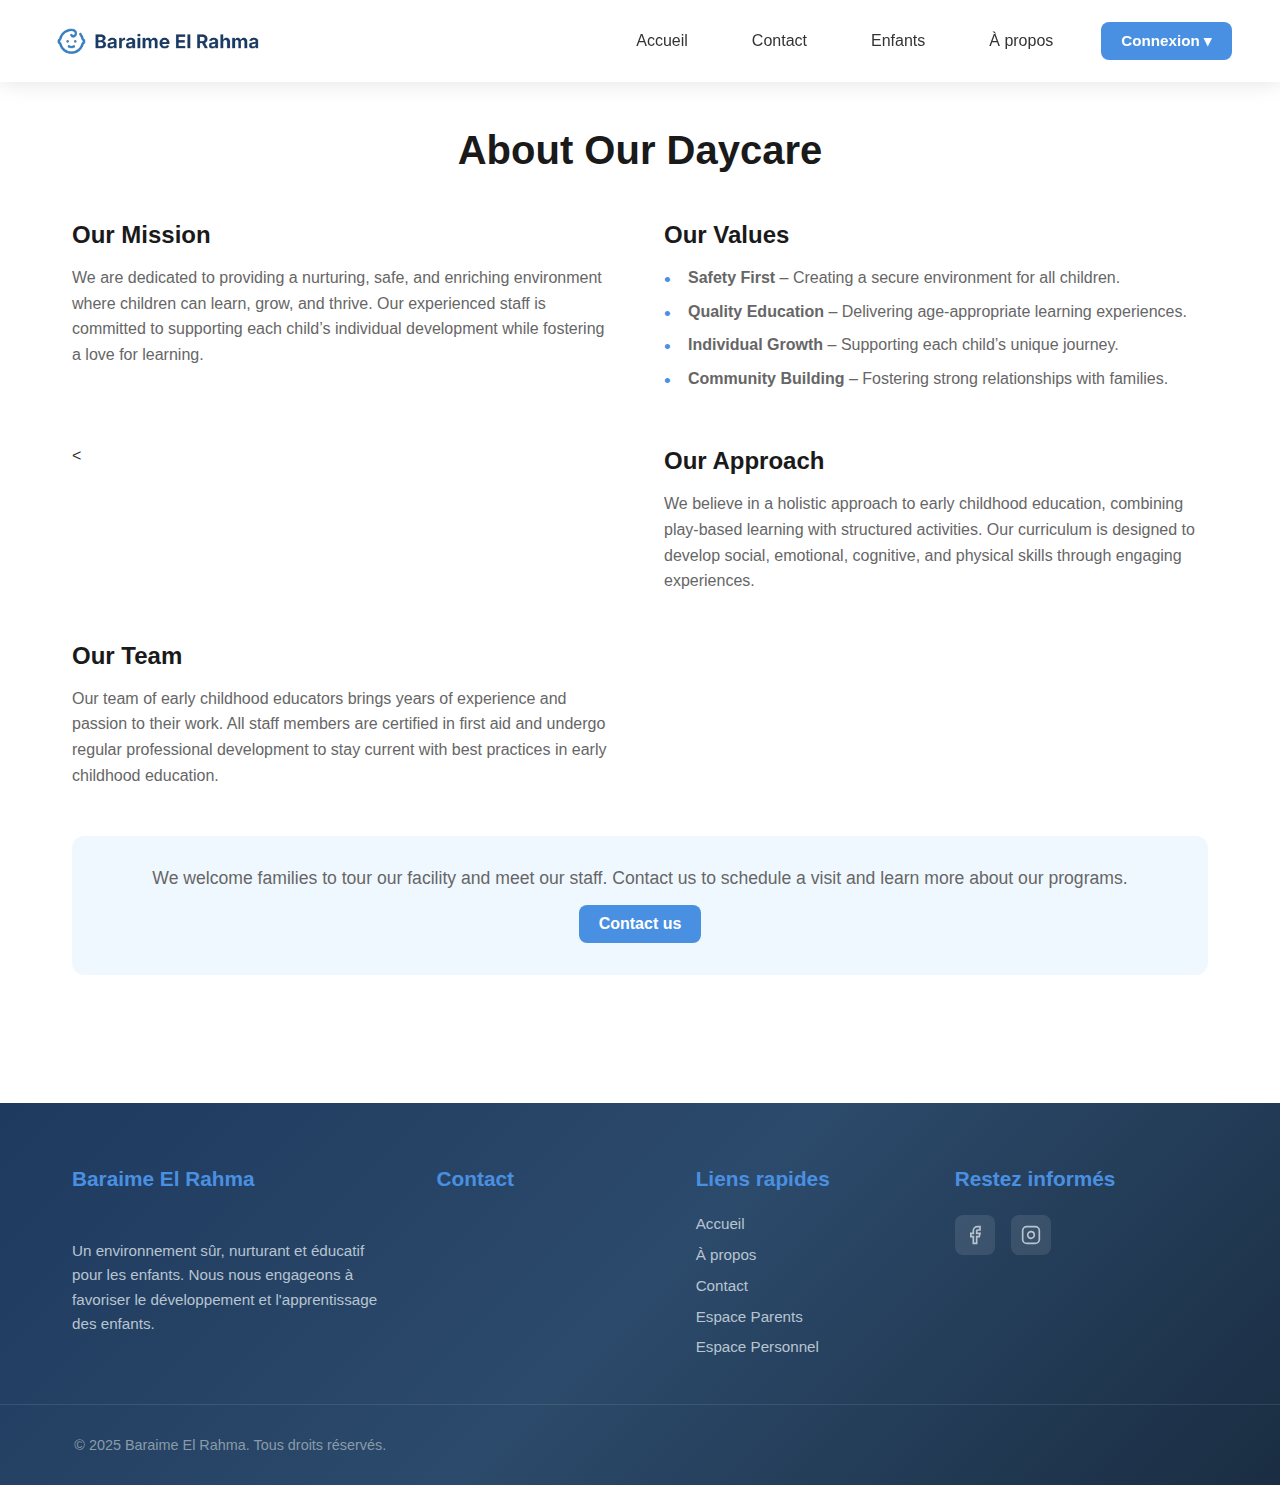
<file: A propos.html>
<!DOCTYPE html>
<html lang="en">
<head>
    <meta charset="UTF-8">
    <meta name="viewport" content="width=device-width, initial-scale=1.0">
    <title>Document</title>
    <link rel="stylesheet" href="Apropos.css?v=2">
</head>
<body>

  <nav>
    <div class="logo">
      <img src="logo.png" alt="Logo" />
    </div>
    <div class="hamburger">
      <span></span>
      <span></span>
      <span></span>
    </div>
    <ul class="nav-links">
      <li><a href="index.html" class="active">Accueil</a></li>
      <li><a href="contact.html">Contact</a></li>
      <li><a href="Enfants.html">Enfants</a></li>
      <li><a href="A propos.html">À propos</a></li>
      <li class="dropdown">
        <button class="dropbtn">Connexion ▾</button>
        <div class="dropdown-content">
          <a href="loginparent.php">Espace Parents</a>
          <a href="espace_professeur.php">Espace Personnel</a>
        </div>
      </li>
    </ul>
  </nav>
    <section class="about-section">
        <div class="container">
          <h1>About Our Daycare</h1>
          <div class="about-content">
          
            <div class="about-item">
              <h2>Our Mission</h2>
              <p>We are dedicated to providing a nurturing, safe, and enriching environment where children can learn, grow, and thrive. Our experienced staff is committed to supporting each child’s individual development while fostering a love for learning.</p>
            </div>
    
           
            <div class="about-item">
              <h2>Our Values</h2>
              <ul>
                <li><strong>Safety First</strong> – Creating a secure environment for all children.</li>
                <li><strong>Quality Education</strong> – Delivering age-appropriate learning experiences.</li>
                <li><strong>Individual Growth</strong> – Supporting each child’s unique journey.</li>
                <li><strong>Community Building</strong> – Fostering strong relationships with families.</li>
              </ul>
            </div>
    
            <
            <div class="about-item">
              <h2>Our Approach</h2>
              <p>We believe in a holistic approach to early childhood education, combining play-based learning with structured activities. Our curriculum is designed to develop social, emotional, cognitive, and physical skills through engaging experiences.</p>
            </div>
    
           
            <div class="about-item">
              <h2>Our Team</h2>
              <p>Our team of early childhood educators brings years of experience and passion to their work. All staff members are certified in first aid and undergo regular professional development to stay current with best practices in early childhood education.</p>
            </div>
          </div>
    
          
          <div class="schedule-visit">
            <p>We welcome families to tour our facility and meet our staff. Contact us to schedule a visit and learn more about our programs.</p>
            <a href="contact.html">Contact us</a>
          </div>
        </div>
      </section>
      <footer class="footer">
        <div class="footer-container">
         
          <div class="footer-section footer-brand">
            <div class="footer-logo">
             <h3>Baraime El Rahma</h3>
              
            </div>
            <p class="footer-description">
              Un environnement sûr, nurturant et éducatif pour les enfants. Nous nous engageons à favoriser le développement et l'apprentissage des enfants.
            </p>
          </div>
    
          
          <div class="footer-section">
            <h3>Contact</h3>
            <div class="contact-info">
              <div class="contact-item">
                <svg width="16" height="16" viewBox="0 0 24 24" fill="none" stroke="#4A90E2" stroke-width="2">
                  <path d="M21 10c0 7-9 13-9 13s-9-6-9-13a9 9 0 0 1 18 0z"/>
                  <circle cx="12" cy="10" r="3"/>
                </svg>
                <span>123 Rue de l'Exemple, Ville, Pays</span>
              </div>
              
              <div class="contact-item">
                <svg width="16" height="16" viewBox="0 0 24 24" fill="none" stroke="#4A90E2" stroke-width="2">
                  <path d="M22 16.92v3a2 2 0 0 1-2.18 2 19.79 19.79 0 0 1-8.63-3.07 19.5 19.5 0 0 1-6-6 19.79 19.79 0 0 1-3.07-8.67A2 2 0 0 1 4.11 2h3a2 2 0 0 1 2 1.72 12.84 12.84 0 0 0 .7 2.81 2 2 0 0 1-.45 2.11L8.09 9.91a16 16 0 0 0 6 6l1.27-1.27a2 2 0 0 1 2.11-.45 12.84 12.84 0 0 0 2.81.7A2 2 0 0 1 22 16.92z"/>
                </svg>
                <span>+212 5XX-XXXXXX</span>
              </div>
              
              <div class="contact-item">
                <svg width="16" height="16" viewBox="0 0 24 24" fill="none" stroke="#4A90E2" stroke-width="2">
                  <path d="M4 4h16c1.1 0 2 .9 2 2v12c0 1.1-.9 2-2 2H4c-1.1 0-2-.9-2-2V6c0-1.1.9-2 2-2z"/>
                  <polyline points="22,6 12,13 2,6"/>
                </svg>
                <span>contact@baraime-elrahma.com</span>
              </div>
              
              <div class="contact-item">
                <svg width="16" height="16" viewBox="0 0 24 24" fill="none" stroke="#4A90E2" stroke-width="2">
                  <circle cx="12" cy="12" r="10"/>
                  <polyline points="12,6 12,12 16,14"/>
                </svg>
                <div>
                  <div>Lun-Ven: 9h00-17h00</div>
                </div>
              </div>
            </div>
          </div>
          <div class="footer-section">
            <h3>Liens rapides</h3>
            <ul class="footer-links">
              <li><a href="index.html">Accueil</a></li>
              <li><a href="#">À propos</a></li>
              <li><a href="contact.html">Contact</a></li>
              <li><a href="#">Espace Parents</a></li>
              <li><a href="#">Espace Personnel</a></li>
            </ul>
          </div>
    
          
          <div class="footer-section">
            <h3>Restez informés</h3>
            <div class="social-links">
              <a href="#" aria-label="Facebook">
                <svg width="20" height="20" viewBox="0 0 24 24" fill="none" stroke="currentColor" stroke-width="2">
                  <path d="M18 2h-3a5 5 0 0 0-5 5v3H7v4h3v8h4v-8h3l1-4h-4V7a1 1 0 0 1 1-1h3z"/>
                </svg>
              </a>
              <a href="#" aria-label="Instagram">
                <svg width="20" height="20" viewBox="0 0 24 24" fill="none" stroke="currentColor" stroke-width="2">
                  <rect x="2" y="2" width="20" height="20" rx="5" ry="5"/>
                  <path d="M16 11.37A4 4 0 1 1 12.63 8 4 4 0 0 1 16 11.37z"/>
                  <line x1="17.5" y1="6.5" x2="17.51" y2="6.5"/>
                </svg>
              </a>
            </div>
          </div>
        </div>
        <div class="footer-bottom">
          <div class="footer-container">
            <p>&copy; 2025 Baraime El Rahma. Tous droits réservés.</p>
          </div>
        </div>
      </footer>
      <script src="contact.js"></script>
</body>
</html>
</file>
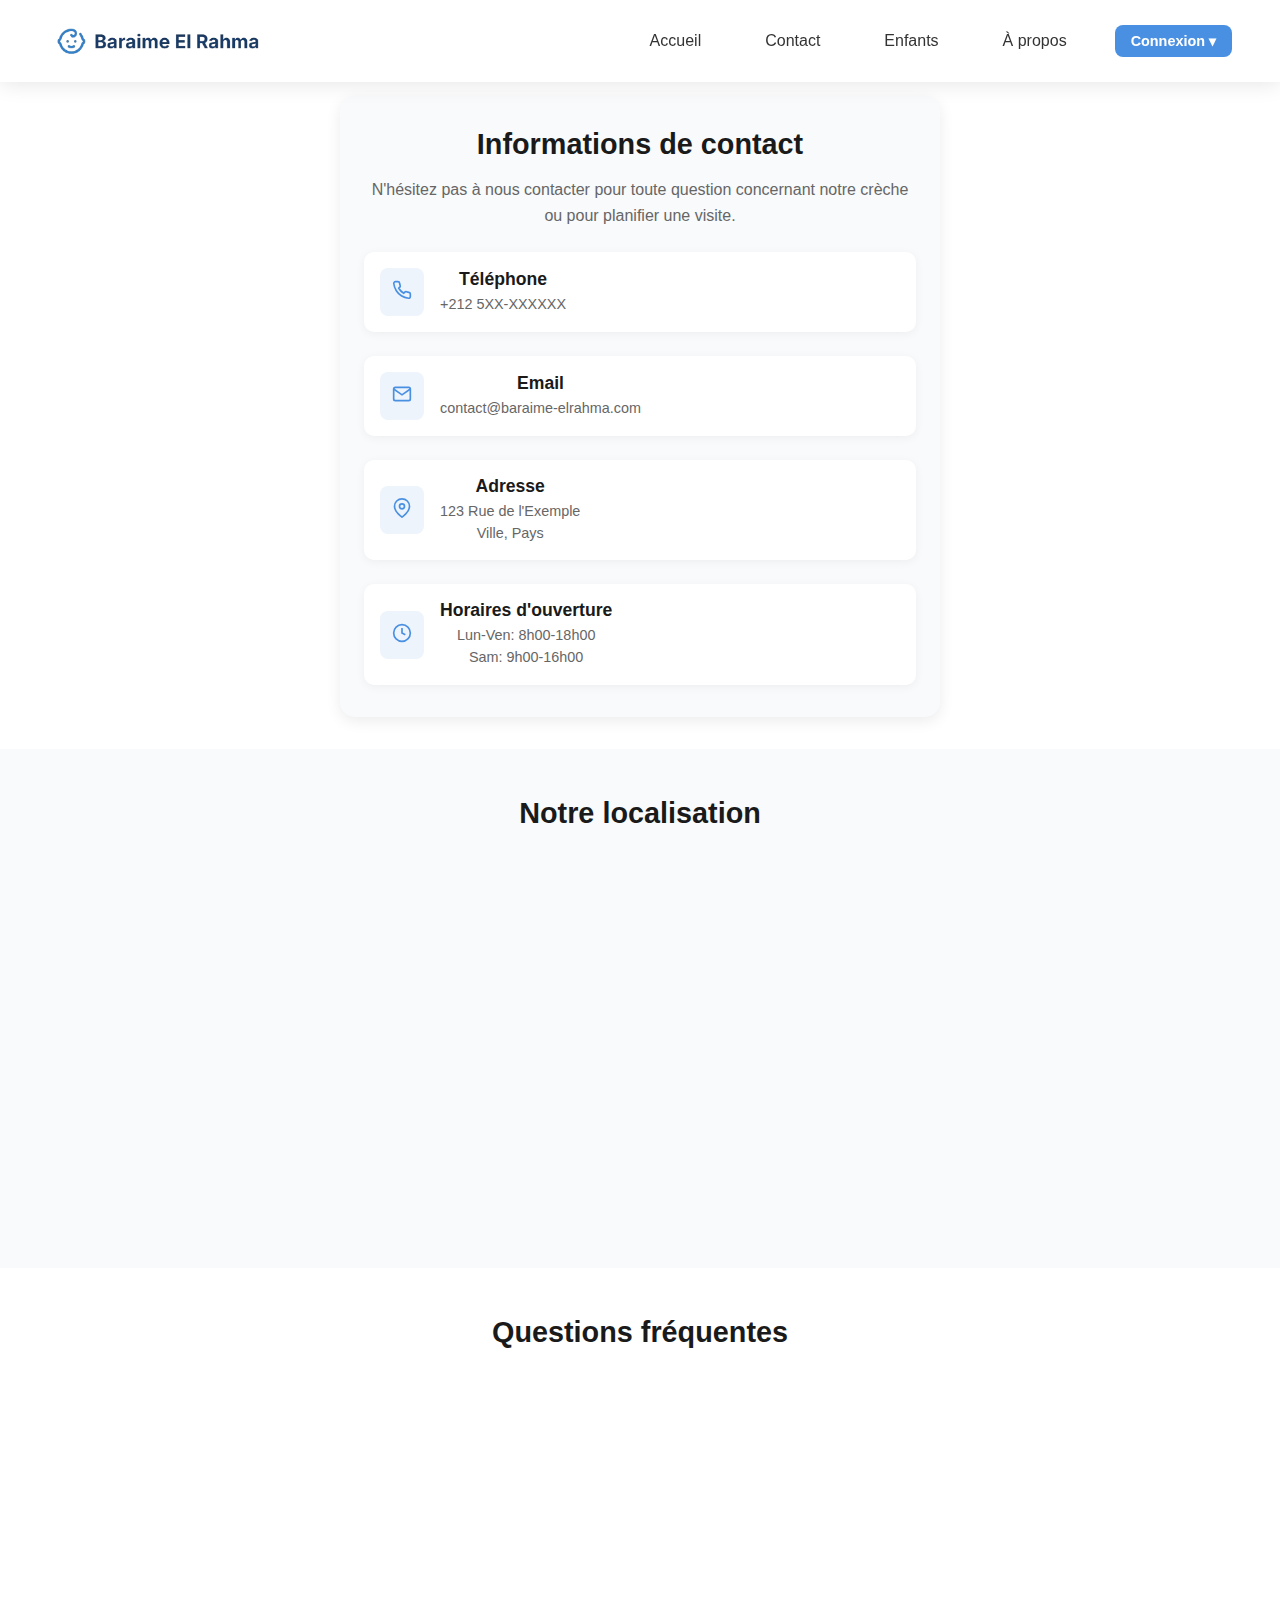
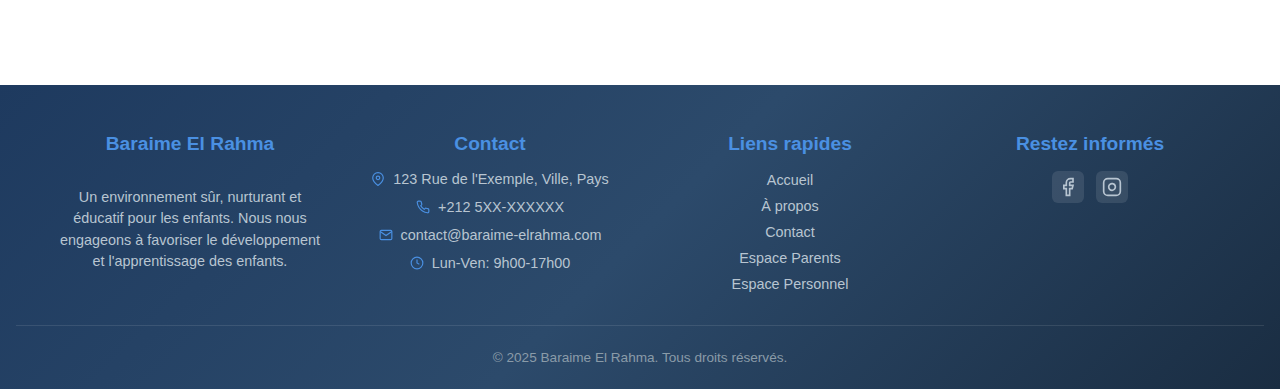
<file: contact.html>
<!DOCTYPE html>
<html lang="en">
<head>
    <meta charset="UTF-8">
    <meta name="viewport" content="width=device-width, initial-scale=1.0">
    <title>Contact - Baraime El Rahma</title>
    <link rel="stylesheet" href="contact.css?v=1">
</head>
<body>
    <nav>
        <div class="logo">
          <img src="logo.png" alt="Logo" />
        </div>
        <div class="hamburger">
          <span></span>
          <span></span>
          <span></span>
        </div>
        <ul class="nav-links">
          <li><a href="index.html" class="active">Accueil</a></li>
          <li><a href="contact.html">Contact</a></li>
          <li><a href="Enfants.html">Enfants</a></li>
          <li><a href="A propos.html">À propos</a></li>
          <li class="dropdown">
            <button class="dropbtn">Connexion ▾</button>
            <div class="dropdown-content">
              <a href="loginparent.php">Espace Parents</a>
              <a href="espace_professeur.php">Espace Personnel</a>
            </div>
          </li>
        </ul>
      </nav>
    <section class="contact-section">
        <div class="container">
            <div class="contact-content">
                <div class="contact-info">
                    <h2>Informations de contact</h2>
                    <p>N'hésitez pas à nous contacter pour toute question concernant notre crèche ou pour planifier une visite.</p>
                    <div class="contact-details">
                        <div class="contact-item">
                            <div class="contact-icon">
                                <svg width="24" height="24" viewBox="0 0 24 24" fill="none" stroke="#4A90E2" stroke-width="2">
                                    <path d="M22 16.92v3a2 2 0 0 1-2.18 2 19.79 19.79 0 0 1-8.63-3.07 19.5 19.5 0 0 1-6-6 19.79 19.79 0 0 1-3.07-8.67A2 2 0 0 1 4.11 2h3a2 2 0 0 1 2 1.72 12.84 12.84 0 0 0 .7 2.81 2 2 0 0 1-.45 2.11L8.09 9.91a16 16 0 0 0 6 6l1.27-1.27a2 2 0 0 1 2.11-.45 12.84 12.84 0 0 0 2.81.7A2 2 0 0 1 22 16.92z"/>
                                </svg>
                            </div>
                            <div class="contact-item-content">
                                <h3>Téléphone</h3>
                                <p>+212 5XX-XXXXXX</p>
                            </div>
                        </div>
                        <div class="contact-item">
                            <div class="contact-icon">
                                <svg width="24" height="24" viewBox="0 0 24 24" fill="none" stroke="#4A90E2" stroke-width="2">
                                    <path d="M4 4h16c1.1 0 2 .9 2 2v12c0 1.1-.9 2-2 2H4c-1.1 0-2-.9-2-2V6c0-1.1.9-2 2-2z"/>
                                    <polyline points="22,6 12,13 2,6"/>
                                </svg>
                            </div>
                            <div class="contact-item-content">
                                <h3>Email</h3>
                                <p>contact@baraime-elrahma.com</p>
                            </div>
                        </div>
                        <div class="contact-item">
                            <div class="contact-icon">
                                <svg width="24" height="24" viewBox="0 0 24 24" fill="none" stroke="#4A90E2" stroke-width="2">
                                    <path d="M21 10c0 7-9 13-9 13s-9-6-9-13a9 9 0 0 1 18 0z"/>
                                    <circle cx="12" cy="10" r="3"/>
                                </svg>
                            </div>
                            <div class="contact-item-content">
                                <h3>Adresse</h3>
                                <p>123 Rue de l'Exemple<br>Ville, Pays</p>
                            </div>
                        </div>
                        <div class="contact-item">
                            <div class="contact-icon">
                                <svg width="24" height="24" viewBox="0 0 24 24" fill="none" stroke="#4A90E2" stroke-width="2">
                                    <circle cx="12" cy="12" r="10"/>
                                    <polyline points="12,6 12,12 16,14"/>
                                </svg>
                            </div>
                            <div class="contact-item-content">
                                <h3>Horaires d'ouverture</h3>
                                <p>Lun-Ven: 8h00-18h00<br>Sam: 9h00-16h00</p>
                            </div>
                        </div>
                    </div>
                </div>
            </div>
        </div>
    </section>
    <section class="map-section">
        <div class="container">
            <h2>Notre localisation</h2>
            <div class="map-container">
                <iframe 
                    src="https://www.google.com/maps/embed?pb=!1m18!1m12!1m3!1d3237.49084946691!2d-5.833203125542967!3d35.7633172254626!2m3!1f0!2f0!3f0!3m2!1i1024!2i768!4f13.1!3m3!1m2!1s0xd0b875b38756267%3A0xac00ccb6b8e09dd3!2sEcole%20Al%20Qods%2C%20Tanger%2090060!5e0!3m2!1sen!2sma!4v1748432625654!5m2!1sen!2sma" 
                    width="100%" 
                    height="450" 
                    style="border:0; border-radius: 12px;" 
                    allowfullscreen="" 
                    loading="lazy" 
                    referrerpolicy="no-referrer-when-downgrade">
                </iframe>
                <p class="map-caption">Carte interactive - Localisation de la crèche</p>
            </div>
        </div>
    </section>
    <section class="faq-section">
        <div class="container">
            <h2>Questions fréquentes</h2>
            <div class="faq-container">
                <div class="faq-item">
                    <button class="faq-question">
                        Quels sont les horaires d'ouverture de la crèche ?
                        <svg class="faq-icon" width="20" height="20" viewBox="0 0 24 24" fill="none" stroke="#4A90E2" stroke-width="2">
                            <polyline points="6,9 12,15 18,9"/>
                        </svg>
                    </button>
                    <div class="faq-answer">
                        Nous sommes ouverts du lundi au vendredi de 8h00 à 18h00 et le samedi de 9h00 à 16h00. Nous sommes fermés les dimanches et jours fériés.
                    </div>
                </div>
                <div class="faq-item">
                    <button class="faq-question">
                        À partir de quel âge acceptez-vous les enfants ?
                        <svg class="faq-icon" width="20" height="20" viewBox="0 0 24 24" fill="none" stroke="#4A90E2" stroke-width="2">
                            <polyline points="6,9 12,15 18,9"/>
                        </svg>
                    </button>
                    <div class="faq-answer">
                        Nous accueillons les enfants à partir de 3 mois jusqu'à l'âge de 6 ans. Nous avons des groupes adaptés selon l'âge pour assurer un développement optimal.
                    </div>
                </div>
                <div class="faq-item">
                    <button class="faq-question">
                        Puis-je visiter la crèche avant l'inscription ?
                        <svg class="faq-icon" width="20" height="20" viewBox="0 0 24 24" fill="none" stroke="#4A90E2" stroke-width="2">
                            <polyline points="6,9 12,15 18,9"/>
                        </svg>
                    </button>
                    <div class="faq-answer">
                        Bien sûr ! Nous encourageons les parents à visiter nos installations. Contactez-nous pour planifier une visite guidée et rencontrer notre équipe.
                    </div>
                </div>
                <div class="faq-item">
                    <button class="faq-question">
                        Quels documents sont nécessaires pour l'inscription ?
                        <svg class="faq-icon" width="20" height="20" viewBox="0 0 24 24" fill="none" stroke="#4A90E2" stroke-width="2">
                            <polyline points="6,9 12,15 18,9"/>
                        </svg>
                    </button>
                    <div class="faq-answer">
                        Vous aurez besoin du certificat de naissance de l'enfant, du carnet de vaccination à jour, d'une attestation d'assurance et d'une photo d'identité récente.
                    </div>
                </div>
            </div>
        </div>
    </section>
    <footer class="footer">
        <div class="footer-container">
            <div class="footer-section footer-brand">
                <div class="footer-logo">
                    <h3>Baraime El Rahma</h3>
                </div>
                <p class="footer-description">
                    Un environnement sûr, nurturant et éducatif pour les enfants. Nous nous engageons à favoriser le développement et l'apprentissage des enfants.
                </p>
            </div>
            <div class="footer-section">
                <h3>Contact</h3>
                <div class="footer-contact">
                    <div class="contact-itemf">
                        <svg width="16" height="16" viewBox="0 0 24 24" fill="none" stroke="#4A90E2" stroke-width="2">
                            <path d="M21 10c0 7-9 13-9 13s-9-6-9-13a9 9 0 0 1 18 0z"/>
                            <circle cx="12" cy="10" r="3"/>
                        </svg>
                        <span>123 Rue de l'Exemple, Ville, Pays</span>
                    </div>
                    <div class="contact-itemf">
                        <svg width="16" height="16" viewBox="0 0 24 24" fill="none" stroke="#4A90E2" stroke-width="2">
                            <path d="M22 16.92v3a2 2 0 0 1-2.18 2 19.79 19.79 0 0 1-8.63-3.07 19.5 19.5 0 0 1-6-6 19.79 19.79 0 0 1-3.07-8.67A2 2 0 0 1 4.11 2h3a2 2 0 0 1 2 1.72 12.84 12.84 0 0 0 .7 2.81 2 2 0 0 1-.45 2.11L8.09 9.91a16 16 0 0 0 6 6l1.27-1.27a2 2 0 0 1 2.11-.45 12.84 12.84 0 0 0 2.81.7A2 2 0 0 1 22 16.92z"/>
                        </svg>
                        <span>+212 5XX-XXXXXX</span>
                    </div>
                    <div class="contact-itemf">
                        <svg width="16" height="16" viewBox="0 0 24 24" fill="none" stroke="#4A90E2" stroke-width="2">
                            <path d="M4 4h16c1.1 0 2 .9 2 2v12c0 1.1-.9 2-2 2H4c-1.1 0-2-.9-2-2V6c0-1.1.9-2 2-2z"/>
                            <polyline points="22,6 12,13 2,6"/>
                        </svg>
                        <span>contact@baraime-elrahma.com</span>
                    </div>
                    <div class="contact-itemf">
                        <svg width="16" height="16" viewBox="0 0 24 24" fill="none" stroke="#4A90E2" stroke-width="2">
                            <circle cx="12" cy="12" r="10"/>
                            <polyline points="12,6 12,12 16,14"/>
                        </svg>
                        <div>
                            <div>Lun-Ven: 9h00-17h00</div>
                        </div>
                    </div>
                </div>
            </div>
            <div class="footer-section">
                <h3>Liens rapides</h3>
                <ul class="footer-links">
                    <li><a href="index.html">Accueil</a></li>
                    <li><a href="A propos.html">À propos</a></li>
                    <li><a href="contact.html">Contact</a></li>
                    <li><a href="loginparent.php">Espace Parents</a></li>
                    <li><a href="espace_professeur.php">Espace Personnel</a></li>
                </ul>
            </div>
            <div class="footer-section">
                <h3>Restez informés</h3>
                <div class="social-links">
                    <a href="https://www.facebook.com/" aria-label="Facebook">
                        <svg width="20" height="20" viewBox="0 0 24 24" fill="none" stroke="currentColor" stroke-width="2">
                            <path d="M18 2h-3a5 5 0 0 0-5 5v3H7v4h3v8h4v-8h3l1-4h-4V7a1 1 0 0 1 1-1h3z"/>
                        </svg>
                    </a>
                    <a href="https://www.instagram.com/" aria-label="Instagram">
                        <svg width="20" height="20" viewBox="0 0 24 24" fill="none" stroke="currentColor" stroke-width="2">
                            <rect x="2" y="2" width="20" height="20" rx="5" ry="5"/>
                            <path d="M16 11.37A4 4 0 1 1 12.63 8 4 4 0 0 1 16 11.37z"/>
                            <line x1="17.5" y1="6.5" x2="17.51" y2="6.5"/>
                        </svg>
                    </a>
                </div>
            </div>
        </div>
        <div class="footer-bottom">
            <div class="footer-container">
                <p>© 2025 Baraime El Rahma. Tous droits réservés.</p>
            </div>
        </div>
    </footer>
    <script src="contact.js"></script>
</body>
</html>
</file>
<file: Apropos.css>
* {
  margin: 0;
  padding: 0;
  box-sizing: border-box;
}

body {
  font-family: 'Segoe UI', Tahoma, Geneva, Verdana, sans-serif;
  background: #f8fafc;
  min-height: 100vh;
  color: #333;
}

nav {
  position: fixed;
  top: 0;
  width: 100%;
  background: rgba(255, 255, 255, 0.95);
  backdrop-filter: blur(10px);
  display: flex;
  justify-content: space-between;
  align-items: center;
  padding: 1rem 3rem;
  z-index: 1000;
  box-shadow: 0 2px 20px rgba(0, 0, 0, 0.1);
}

.logo {
  display: flex;
  align-items: center;
  font-size: 1.5rem;
  font-weight: 700;
  color: #2E5F8F;
}

.logo img {
  height: 50px;
  margin-right: 27px;
}

.nav-links {
  display: flex;
  list-style: none;
  align-items: center;
  gap: 2rem;
}

.nav-links a {
  text-decoration: none;
  color: #333;
  font-weight: 500;
  padding: 8px 16px;
  border-radius: 6px;
  transition: all 0.3s ease;
}

.nav-links a:hover {
  background-color: #f0f8ff;
  color: #4A90E2;
}

.hamburger {
  display: none;
  flex-direction: column;
  justify-content: space-between;
  width: 24px;
  height: 16px;
  cursor: pointer;
}

.hamburger span {
  width: 100%;
  height: 2px;
  background-color: #333;
  transition: all 0.3s ease;
}

.hamburger.active span:nth-child(1) {
  transform: rotate(45deg) translate(4px, 4px);
}

.hamburger.active span:nth-child(2) {
  opacity: 0;
}

.hamburger.active span:nth-child(3) {
  transform: rotate(-45deg) translate(5px, -5px);
}

.dropbtn {
  background-color: #4A90E2;
  color: white;
  padding: 10px 20px;
  border: none;
  border-radius: 8px;
  cursor: pointer;
  font-weight: 600;
  font-size: 0.95rem;
  transition: all 0.3s ease;
}

.dropbtn:hover {
  background-color: #357ABD;
  transform: translateY(-1px);
}

.dropdown {
  position: relative;
}

.dropdown-content {
  position: absolute;
  top: 45px;
  right: 0;
  background-color: white;
  border-radius: 12px;
  box-shadow: 0 8px 32px rgba(0,0,0,0.15);
  min-width: 180px;
  overflow: hidden;
  opacity: 0;
  transform: translateY(10px);
  pointer-events: none;
  transition: opacity 0.4s ease, transform 0.4s ease;
}

.dropdown-content a {
  display: block;
  padding: 12px 20px;
  color: #333;
  text-decoration: none;
  transition: background-color 0.2s ease;
}

.dropdown-content a:hover {
  background-color: #f8fafc;
  color: #4A90E2;
}

.dropdown:hover .dropdown-content,
.dropbtn:focus + .dropdown-content {
  opacity: 1;
  transform: translateY(0);
  pointer-events: auto;
}

.btn-contact {
  background: #2563eb;
  color: white;
  padding: 10px 20px;
  border-radius: 5px;
  text-decoration: none;
  font-weight: 500;
}

.about-section {
  padding: 8rem 0 4rem;
  background: white;
}

.container {
  max-width: 1200px;
  margin: 0 auto;
  padding: 0 2rem;
}

.about-section h1 {
  text-align: center;
  font-size: 2.5rem;
  font-weight: 700;
  color: #1a1a1a;
  margin-bottom: 3rem;
}

.about-content {
  display: grid;
  grid-template-columns: 1fr 1fr;
  gap: 3rem;
  margin-bottom: 3rem;
}

.about-item h2 {
  font-size: 1.5rem;
  font-weight: 600;
  color: #1a1a1a;
  margin-bottom: 1rem;
}

.about-item p {
  color: #666;
  line-height: 1.6;
  font-size: 1rem;
}

.about-item ul {
  list-style: none;
  color: #666;
  line-height: 1.6;
  font-size: 1rem;
  margin-top: 1rem;
}

.about-item ul li {
  position: relative;
  padding-left: 1.5rem;
  margin-bottom: 0.5rem;
}

.about-item ul li:before {
  content: "•";
  position: absolute;
  left: 0;
  color: #4A90E2;
  font-size: 1.2rem;
}

.schedule-visit {
  background: #f0f8ff;
  padding: 2rem;
  border-radius: 12px;
  text-align: center;
  margin-bottom: 4rem;
}

.schedule-visit p {
  color: #666;
  font-size: 1.1rem;
  margin-bottom: 1rem;
}

.schedule-visit a {
  display: inline-block;
  background: #4A90E2;
  color: white;
  padding: 10px 20px;
  border-radius: 8px;
  text-decoration: none;
  font-weight: 600;
  transition: all 0.3s ease;
}

.schedule-visit a:hover {
  background: #357ABD;
  transform: translateY(-1px);
}

.footer {
  background: linear-gradient(135deg, #1e3a5f 0%, #2c4a6b 50%, #1a2d42 100%);
  color: #b8c5d1;
  padding: 4rem 0 0;
}

.footer-container {
  max-width: 1200px;
  margin: 0 auto;
  padding: 0 2rem;
  display: grid;
  grid-template-columns: 1.5fr 1fr 1fr 1.2fr;
  gap: 3rem;
}

.footer-section h3 {
  color: #4A90E2;
  font-size: 1.3rem;
  font-weight: 600;
  margin-bottom: 1.5rem;
}

.footer-brand .footer-logo {
  display: flex;
  align-items: center;
  gap: 0.8rem;
  margin-bottom: 1.5rem;
  font-size: 1.4rem;
  font-weight: 700;
}

.footer-description {
  color: #b8c5d1;
  line-height: 1.6;
  font-size: 0.95rem;
}

.footer-contact {
  display: flex;
  flex-direction: column;
  gap: 1rem;
}

.contact-itemf {
  display: flex;
  align-items: flex-start;
  gap: 0.8rem;
  color: #b8c5d1;
  font-size: 0.95rem;
}

.contact-itemf svg {
  margin-top: 2px;
  flex-shrink: 0;
}

.footer-links {
  list-style: none;
  display: flex;
  flex-direction: column;
  gap: 0.8rem;
}

.footer-links a {
  color: #b8c5d1;
  text-decoration: none;
  transition: color 0.3s ease;
  font-size: 0.95rem;
}

.footer-links a:hover {
  color: #4A90E2;
}

.social-links {
  display: flex;
  gap: 1rem;
}

.social-links a {
  display: flex;
  align-items: center;
  justify-content: center;
  width: 40px;
  height: 40px;
  background: rgba(255,255,255,0.1);
  border-radius: 8px;
  color: #b8c5d1;
  transition: all 0.3s ease;
}

.social-links a:hover {
  background: #4A90E2;
  color: #b8c5d1;
  transform: translateY(-2px);
}

.footer-bottom {
  margin-top: 3rem;
  padding: 2rem 0;
  border-top: 1px solid rgba(255,255,255,0.1);
  text-align: center;
}

.footer-bottom p {
  color: #8a9ba8;
  font-size: 0.9rem;
}

@media (max-width: 768px) {
  .hamburger {
    display: flex;
  }

  .nav-links {
    display: none;
    flex-direction: column;
    position: absolute;
    top: 60px;
    left: 0;
    width: 100%;
    background: rgba(255, 255, 255, 0.95);
    backdrop-filter: blur(10px);
    padding: 1rem 0;
    box-shadow: 0 2px 5px rgba(0,0,0,0.1);
    z-index: 999;
  }

  .nav-links.active {
    display: flex;
  }

  .nav-links li {
    width: 100%;
    text-align: center;
  }

  .nav-links a {
    display: block;
    padding: 0.75rem 0;
    font-size: 1rem;
  }

  .dropdown {
    width: 100%;
    text-align: center;
  }

  .dropbtn {
    width: 90%;
    margin: 0 auto;
    padding: 0.5rem;
    font-size: 0.9rem;
  }

  .dropdown-content {
    position: static;
    width: 90%;
    margin: 0 auto 0.5rem;
    opacity: 1;
    transform: translateY(0);
    pointer-events: auto;
    box-shadow: none;
    border-radius: 6px;
    background: #f8fafc;
  }

  .about-content {
    grid-template-columns: 1fr;
  }

  .footer-container {
    grid-template-columns: 1fr;
    gap: 2rem;
    text-align: center;
  }
}

@media (max-width: 480px) {
  nav {
    padding: 0.75rem 1rem;
  }

  .logo img {
    height: 32px;
    margin-right: 0.5rem;
  }

  .nav-links a {
    font-size: 0.9rem;
  }

  .dropbtn {
    padding: 0.4rem 0.8rem;
    font-size: 0.85rem;
  }

  .dropdown-content a {
    padding: 0.5rem 0.75rem;
    font-size: 0.85rem;
  }

  .about-section h1 {
    font-size: 2rem;
  }

  .about-item h2 {
    font-size: 1.3rem;
  }

  .footer {
    padding-top: 2rem;
  }

  .footer-section h3 {
    font-size: 1.1rem;
  }

  .footer-description {
    font-size: 0.85rem;
  }

  .contact-itemf {
    font-size: 0.85rem;
  }

  .footer-links a {
    font-size: 0.85rem;
  }

  .footer-bottom p {
    font-size: 0.8rem;
  }
}

@media (max-width: 360px) {
  .about-section h1 {
    font-size: 1.8rem;
  }

  .about-item h2 {
    font-size: 1.2rem;
  }

  .footer-section h3 {
    font-size: 1rem;
  }

  .footer-description {
    font-size: 0.8rem;
  }

  .contact-itemf {
    font-size: 0.8rem;
  }

  .footer-links a {
    font-size: 0.8rem;
  }
}
</file>
<file: contact.css>
* {
    margin: 0;
    padding: 0;
    box-sizing: border-box;
}

body {
    font-family: 'Segoe UI', Tahoma, Geneva, Verdana, sans-serif;
    background: linear-gradient(135deg, #4A90E2 0%, #357ABD 50%, #2E5F8F 100%);
    min-height: 100vh;
    color: #000;
    overflow-x: hidden;
}
nav {
    position: fixed;
    top: 0;
    width: 100%;
    background: rgba(255, 255, 255, 0.95);
    backdrop-filter: blur(10px);
    display: flex;
    justify-content: space-between;
    align-items: center;
    padding: 1rem 3rem;
    z-index: 1000;
    box-shadow: 0 2px 20px rgba(0, 0, 0, 0.1);
  }
  
  .logo {
    display: flex;
    align-items: center;
    font-size: 1.5rem;
    font-weight: 700;
    color: #2E5F8F;
  }
  
  .logo img {
    height: 50px;
    margin-right: 27px;
  }
  
  .nav-links {
    display: flex;
    list-style: none;
    align-items: center;
    gap: 2rem;
  }
  
  .nav-links a {
    text-decoration: none;
    color: #333;
    font-weight: 500;
    padding: 8px 16px;
    border-radius: 6px;
    transition: all 0.3s ease;
  }
  
  .nav-links a:hover {
    background-color: #f0f8ff;
    color: #4A90E2;
  }

.hamburger {
    display: none;
    flex-direction: column;
    justify-content: space-between;
    width: 24px;
    height: 16px;
    cursor: pointer;
}

.hamburger span {
    width: 100%;
    height: 2px;
    background-color: #333;
    transition: all 0.3s ease;
}

.hamburger.active span:nth-child(1) {
    transform: rotate(45deg) translate(4px, 4px);
}

.hamburger.active span:nth-child(2) {
    opacity: 0;
}

.hamburger.active span:nth-child(3) {
    transform: rotate(-45deg) translate(5px, -5px);
}

.dropbtn {
    background-color: #4A90E2;
    color: white;
    padding: 0.5rem 1rem;
    border: none;
    border-radius: 8px;
    cursor: pointer;
    font-weight: 600;
    font-size: 0.9rem;
    transition: all 0.3s ease;
}

.dropbtn:hover {
    background-color: #357ABD;
    transform: translateY(-1px);
}

.dropdown {
    position: relative;
}

.dropdown-content {
    position: absolute;
    top: 40px;
    right: 0;
    background-color: white;
    border-radius: 8px;
    box-shadow: 0 4px 16px rgba(0,0,0,0.15);
    min-width: 160px;
    overflow: hidden;
    opacity: 0;
    transform: translateY(10px);
    pointer-events: none;
    transition: opacity 0.3s ease, transform 0.3s ease;
    z-index: 1001;
}

.dropdown-content a {
    display: block;
    padding: 0.75rem 1rem;
    color: #333;
    text-decoration: none;
    transition: background-color 0.2s ease;
}

.dropdown-content a:hover {
    background-color: #f8fafc;
    color: #4A90E2;
}

.dropdown:hover .dropdown-content,
.dropbtn:focus + .dropdown-content,
.dropdown-content:hover {
    opacity: 1;
    transform: translateY(0);
    pointer-events: auto;
}

.contact-section {
    padding: 6rem 1rem 2rem;
    background: white;
}

.container {
    max-width: 1200px;
    margin: 0 auto;
    padding: 0 1rem;
    width: 100%;
}

.contact-content {
    display: flex;
    flex-direction: column;
    gap: 2rem;
    align-items: center;
}

.contact-info {
    background: #f8fafc;
    padding: 2rem 1.5rem;
    border-radius: 15px;
    box-shadow: 0 4px 15px rgba(0,0,0,0.08);
    width: 100%;
    max-width: 600px;
    text-align: center;
}

.contact-info h2 {
    font-size: 1.8rem;
    font-weight: 700;
    color: #1a1a1a;
    margin-bottom: 1rem;
}

.contact-info p {
    color: #666;
    font-size: 1rem;
    line-height: 1.6;
    margin-bottom: 1.5rem;
}

.contact-details {
    display: flex;
    flex-direction: column;
    gap: 1.5rem;
}

.contact-item {
    display: flex;
    align-items: center;
    gap: 1rem;
    padding: 1rem;
    background: white;
    border-radius: 10px;
    box-shadow: 0 2px 10px rgba(0,0,0,0.05);
    transition: all 0.3s ease;
}

.contact-item:hover {
    transform: translateY(-2px);
    box-shadow: 0 4px 15px rgba(0,0,0,0.1);
}

.contact-icon {
    background: rgba(74, 144, 226, 0.1);
    padding: 0.75rem;
    border-radius: 8px;
    flex-shrink: 0;
}

.contact-icon svg {
    width: 20px;
    height: 20px;
}

.contact-item-content h3 {
    font-size: 1.1rem;
    font-weight: 600;
    color: #1a1a1a;
    margin-bottom: 0.25rem;
}

.contact-item-content p {
    color: #666;
    font-size: 0.9rem;
    margin: 0;
    line-height: 1.5;
}

.map-section {
    padding: 3rem 1rem;
    background: #f8fafc;
}

.map-section h2 {
    text-align: center;
    font-size: 1.8rem;
    font-weight: 700;
    color: #1a1a1a;
    margin-bottom: 1rem;
}

.map-container {
    width: 100%;
    max-width: 800px;
    margin: 0 auto;
    border-radius: 12px;
    overflow: hidden;
    box-shadow: 0 4px 15px rgba(0,0,0,0.08);
}

.map-container iframe {
    width: 100%;
    height: 350px;
    border: 0;
    display: block;
}

.map-caption {
    text-align: center;
    font-size: 0.9rem;
    color: #666;
    margin-top: 0.5rem;
}

.faq-section {
    padding: 3rem 1rem;
    background: white;
}

.faq-section h2 {
    text-align: center;
    font-size: 1.8rem;
    font-weight: 700;
    color: #1a1a1a;
    margin-bottom: 2rem;
}

.faq-container {
    max-width: 800px;
    margin: 0 auto;
}

.faq-item {
    margin-bottom: 0.75rem;
    background: #f8fafc;
    border-radius: 10px;
    overflow: hidden;
    transition: all 0.3s ease;
}

.faq-item:hover {
    box-shadow: 0 2px 10px rgba(0,0,0,0.05);
}

.faq-question {
    padding: 1rem 1.5rem;
    background: none;
    border: none;
    width: 100%;
    text-align: left;
    font-size: 1rem;
    font-weight: 600;
    color: #1a1a1a;
    cursor: pointer;
    display: flex;
    justify-content: space-between;
    align-items: center;
    transition: color 0.3s ease;
}

.faq-question:hover {
    color: #4A90E2;
}

.faq-answer {
    padding: 0 1.5rem 1rem;
    color: #666;
    font-size: 0.9rem;
    line-height: 1.5;
    display: none;
}

.faq-item.active .faq-answer {
    display: block;
}

.faq-icon {
    transition: transform 0.3s ease;
    flex-shrink: 0;
}

.faq-item.active .faq-icon {
    transform: rotate(180deg);
}

.footer {
    background: linear-gradient(135deg, #1e3a5f 0%, #2c4a6b 50%, #1a2d42 100%);
    color: #ffffff;
    padding: 3rem 1rem 0;
}

.footer-container {
    max-width: 1200px;
    margin: 0 auto;
    padding: 0 1rem;
    display: grid;
    grid-template-columns: repeat(auto-fit, minmax(200px, 1fr));
    gap: 2rem;
}

.footer-section h3 {
    color: #4A90E2;
    font-size: 1.2rem;
    font-weight: 600;
    margin-bottom: 1rem;
    text-align: center;
}

.footer-brand .footer-logo {
    display: flex;
    align-items: center;
    gap: 0.5rem;
    margin-bottom: 1rem;
    font-size: 1.3rem;
    font-weight: 700;
    justify-content: center;
}

.footer-description {
    color: #b8c5d1;
    line-height: 1.5;
    font-size: 0.9rem;
    text-align: center;
}

.footer-contact {
    display: flex;
    flex-direction: column;
    gap: 0.75rem;
    align-items: center;
}

.contact-itemf {
    display: flex;
    align-items: center;
    gap: 0.5rem;
    color: #b8c5d1;
    font-size: 0.9rem;
    text-align: center;
    flex-wrap: wrap;
    justify-content: center;
}

.contact-itemf svg {
    width: 14px;
    height: 14px;
    flex-shrink: 0;
}

.footer-links {
    list-style: none;
    display: flex;
    flex-direction: column;
    gap: 0.5rem;
    align-items: center;
}

.footer-links a {
    color: #b8c5d1;
    text-decoration: none;
    font-size: 0.9rem;
    transition: color 0.3s ease;
}

.footer-links a:hover {
    color: #4A90E2;
}

.social-links {
    display: flex;
    gap: 0.75rem;
    justify-content: center;
}

.social-links a {
    display: flex;
    align-items: center;
    justify-content: center;
    width: 32px;
    height: 32px;
    background: rgba(255,255,255,0.1);
    border-radius: 6px;
    color: #b8c5d1;
    transition: all 0.3s ease;
}

.social-links a:hover {
    background: #4A90E2;
    color: white;
    transform: translateY(-2px);
}

.footer-bottom {
    margin-top: 2rem;
    padding: 1.5rem 0;
    border-top: 1px solid rgba(255,255,255,0.1);
    text-align: center;
}

.footer-bottom p {
    color: #8a9ba8;
    font-size: 0.85rem;
}

@media (max-width: 768px) {
 
    .hamburger {
        display: flex;
        width: 30px;
        height: 22px;
        padding: 0.3rem;
        background: rgba(255, 255, 255, 0.95);
        border-radius: 5px;
        box-shadow: 0 2px 5px rgba(0, 0, 0, 0.1);
    }

    .hamburger span {
        height: 3.5px;
        background-color: #2E5F8F;
        border-radius: 2px;
    }

    .nav-links {
        display: none;
        flex-direction: column;
        position: absolute;
        top: 70px;
        left: 0;
        width: 100%;
        background: rgba(255, 255, 255, 0.95);
        backdrop-filter: blur(10px);
        padding: 1.5rem 0;
        box-shadow: 0 4px 10px rgba(0,0,0,0.1);
        z-index: 999;
    }

    .nav-links.active {
        display: flex;
    }

    .nav-links li {
        width: 100%;
        text-align: center;
        margin: 0.5rem 0;
    }

    .nav-links a {
        display: block;
        padding: 1rem;
        font-size: 1.1rem;
        border-radius: 0;
        color: #1a1a1a;
    }

    .nav-links a:hover {
        background-color: #e6f0fa;
    }

    .dropdown {
        width: 100%;
        text-align: center;
    }

    .dropbtn {
        width: 80%;
        margin: 0.5rem auto;
        padding: 0.6rem;
        font-size: 1rem;
        border-radius: 6px;
    }

    .dropdown-content {
        position: static;
        width: 80%;
        margin: 0 auto 1rem;
        opacity: 1;
        transform: translateY(0);
        pointer-events: auto;
        box-shadow: none;
        border-radius: 6px;
        background: #f8fafc;
    }

    .dropdown-content a {
        padding: 0.8rem 1rem;
        font-size: 1rem;
    }

    .logo {
        font-size: 1.4rem;
    }

    .logo img {
        height: 36px;
        margin-right: 0.8rem;
    }

    /* Contact Section */
    .contact-section {
        padding: 5rem 0.5rem 1rem;
    }

    .contact-info {
        padding: 1.5rem 1rem;
        max-width: 100%;
    }

    .contact-info h2 {
        font-size: 1.6rem;
    }

    .contact-info p {
        font-size: 0.9rem;
    }

    .contact-item {
        flex-direction: column;
        align-items: center;
        text-align: center;
        padding: 0.75rem;
    }

    .contact-icon {
        margin-bottom: 0.5rem;
    }

    .map-section {
        padding: 2rem 0.5rem;
    }

    .map-section h2 {
        font-size: 1.6rem;
    }

    .map-container {
        max-width: 100%;
    }

    .map-container iframe {
        height: 300px;
    }

    .map-caption {
        font-size: 0.85rem;
    }

    .faq-section {
        padding: 2rem 0.5rem;
    }

    .faq-section h2 {
        font-size: 1.6rem;
    }

    .faq-question {
        font-size: 0.95rem;
        padding: 0.75rem 1rem;
    }

    .faq-answer {
        font-size: 0.85rem;
        padding: 0 1rem 0.75rem;
    }

    .faq-icon svg {
        width: 16px;
        height: 16px;
    }

    .footer-container {
        grid-template-columns: 1fr;
        gap: 2rem;
        text-align: center;
    }

    .footer-section h3 {
        font-size: 1.1rem;
    }

    .footer-logo {
        justify-content: center;
    }

    .footer-description {
        font-size: 0.9rem;
    }

    .contact-itemf {
        justify-content: center;
    }
}

@media (max-width: 480px) {

    nav {
        padding: 0.75rem 1rem;
    }

    .logo {
        font-size: 1.3rem;
    }

    .logo img {
        height: 32px;
        margin-right: 0.6rem;
    }

    .hamburger {
        width: 26px;
        height: 20px;
        padding: 0.25rem;
    }

    .hamburger span {
        height: 3px;
    }

    .nav-links {
        top: 60px;
        padding: 1rem 0;
    }

    .nav-links a {
        font-size: 1rem;
        padding: 0.8rem;
    }

    .dropbtn {
        width: 85%;
        padding: 0.5rem;
        font-size: 0.9rem;
    }

    .dropdown-content a {
        padding: 0.7rem 0.9rem;
        font-size: 0.9rem;
    }

    .contact-info h2 {
        font-size: 1.4rem;
    }

    .contact-info p {
        font-size: 0.85rem;
    }

    .contact-item-content h3 {
        font-size: 1rem;
    }

    .contact-item-content p {
        font-size: 0.85rem;
    }

    .contact-icon svg {
        width: 18px;
        height: 18px;
    }

    .map-section h2 {
        font-size: 1.4rem;
    }

    .map-container iframe {
        height: 250px;
    }

    .map-caption {
        font-size: 0.8rem;
    }

    .faq-section h2 {
        font-size: 1.4rem;
    }

    .faq-question {
        font-size: 0.9rem;
    }

    .faq-answer {
        font-size: 0.8rem;
    }

    .faq-icon svg {
        width: 14px;
        height: 14px;
    }

    .footer {
        padding: 2rem 0.5rem 0;
    }

    .footer-section h3 {
        font-size: 1rem;
    }

    .footer-description {
        font-size: 0.85rem;
    }

    .contact-itemf {
        font-size: 0.85rem;
    }

    .contact-itemf svg {
        width: 12px;
        height: 12px;
    }

    .footer-links a {
        font-size: 0.85rem;
    }

    .social-links a {
        width: 28px;
        height: 28px;
    }

    .social-links a svg {
        width: 16px;
        height: 16px;
    }

    .footer-bottom p {
        font-size: 0.8rem;
    }
}

@media (max-width: 360px) {

    .logo {
        font-size: 1.2rem;
    }

    .logo img {
        height: 28px;
        margin-right: 0.5rem;
    }

    .hamburger {
        width: 24px;
        height: 18px;
        padding: 0.2rem;
    }

    .hamburger span {
        height: 2.5px;
    }

    .nav-links {
        top: 55px;
    }

    .nav-links a {
        font-size: 0.9rem;
        padding: 0.7rem;
    }

    .dropbtn {
        font-size: 0.85rem;
        padding: 0.4rem 0.6rem;
    }

    .dropdown-content a {
        font-size: 0.85rem;
        padding: 0.6rem 0.8rem;
    }

    .contact-section {
        padding: 4.5rem 0.5rem 0.5rem;
    }

    .contact-info h2 {
        font-size: 1.2rem;
    }

    .contact-info p {
        font-size: 0.8rem;
    }

    .contact-item-content h3 {
        font-size: 0.95rem;
    }

    .contact-item-content p {
        font-size: 0.8rem;
    }

    .contact-icon svg {
        width: 16px;
        height: 16px;
    }

    .map-section h2 {
        font-size: 1.2rem;
    }

    .map-container iframe {
        height: 200px;
    }

    .map-caption {
        font-size: 0.75rem;
    }

    .faq-section h2 {
        font-size: 1.2rem;
    }

    .faq-question {
        font-size: 0.85rem;
        padding: 0.6rem 0.8rem;
    }

    .faq-answer {
        font-size: 0.75rem;
        padding: 0 0.8rem 0.6rem;
    }

    .faq-icon svg {
        width: 12px;
        height: 12px;
    }

    .footer-section h3 {
        font-size: 0.95rem;
    }

    .footer-description {
        font-size: 0.8rem;
    }

    .contact-itemf {
        font-size: 0.8rem;
    }

    .footer-links a {
        font-size: 0.8rem;
    }

    .social-links a {
        width: 24px;
        height: 24px;
    }

    .social-links a svg {
        width: 14px;
        height: 14px;
    }

    .footer-bottom p {
        font-size: 0.75rem;
    }
}


@media (max-width: 320px) {

    nav {
        padding: 0.5rem 0.75rem;
    }

    .logo {
        font-size: 1.1rem;
    }

    .logo img {
        height: 14px;
        margin-right: 0.4rem;
    }

    .hamburger {
        width: 22px;
        height: 16px;
        padding: 0.2rem;
        background: rgba(255, 255, 255, 0.95);
        border-radius: 4px;
        box-shadow: 0 1px 3px rgba(0, 0, 0, 0.1);
    }

    .hamburger span {
        height: 2.2px;
        background-color: #2E5F8F;
        border-radius: 2px;
    }

    .nav-links {
        top: 50px;
        padding: 1rem 0;
    }

    .nav-links a {
        font-size: 0.85rem;
        padding: 0.6rem;
    }

    .dropbtn {
        font-size: 0.8rem;
        padding: 0.3rem 0.5rem;
        width: 90%;
    }

    .dropdown-content a {
        font-size: 0.8rem;
        padding: 0.5rem 0.7rem;
    }

    .contact-section {
        padding: 4rem 0.4rem 0.4rem;
    }

    .contact-info {
        padding: 1rem 0.75rem;
    }

    .contact-info h2 {
        font-size: 1.1rem;
    }

    .contact-info p {
        font-size: 0.75rem;
        line-height: 1.4;
    }

    .contact-item {
        padding: 0.5rem;
    }

    .contact-item-content h3 {
        font-size: 0.9rem;
    }

    .contact-item-content p {
        font-size: 0.75rem;
    }

    .contact-icon svg {
        width: 14px;
        height: 14px;
    }

    .map-section {
        padding: 1.5rem 0.4rem;
    }

    .map-section h2 {
        font-size: 1.1rem;
    }

    .map-container iframe {
        height: 180px;
    }

    .map-caption {
        font-size: 0.7rem;
    }

    .faq-section {
        padding: 1.5rem 0.4rem;
    }

    .faq-section h2 {
        font-size: 1.1rem;
    }

    .faq-question {
        font-size: 0.8rem;
        padding: 0.5rem 0.75rem;
    }

    .faq-answer {
        font-size: 0.7rem;
        padding: 0 0.75rem 0.5rem;
    }

    .faq-icon svg {
        width: 10px;
        height: 10px;
    }

    .footer {
        padding: 1.5rem 0.4rem 0;
    }

    .footer-container {
        gap: 1.5rem;
    }

    .footer-section h3 {
        font-size: 0.9rem;
    }

    .footer-description {
        font-size: 0.75rem;
    }

    .contact-itemf {
        font-size: 0.75rem;
    }

    .contact-itemf svg {
        width: 10px;
        height: 10px;
    }

    .footer-links a {
        font-size: 0.75rem;
    }

    .social-links a {
        width: 22px;
        height: 22px;
    }

    .social-links a svg {
        width: 12px;
        height: 12px;
    }

    .footer-bottom p {
        font-size: 0.7rem;
    }
}
</file>
